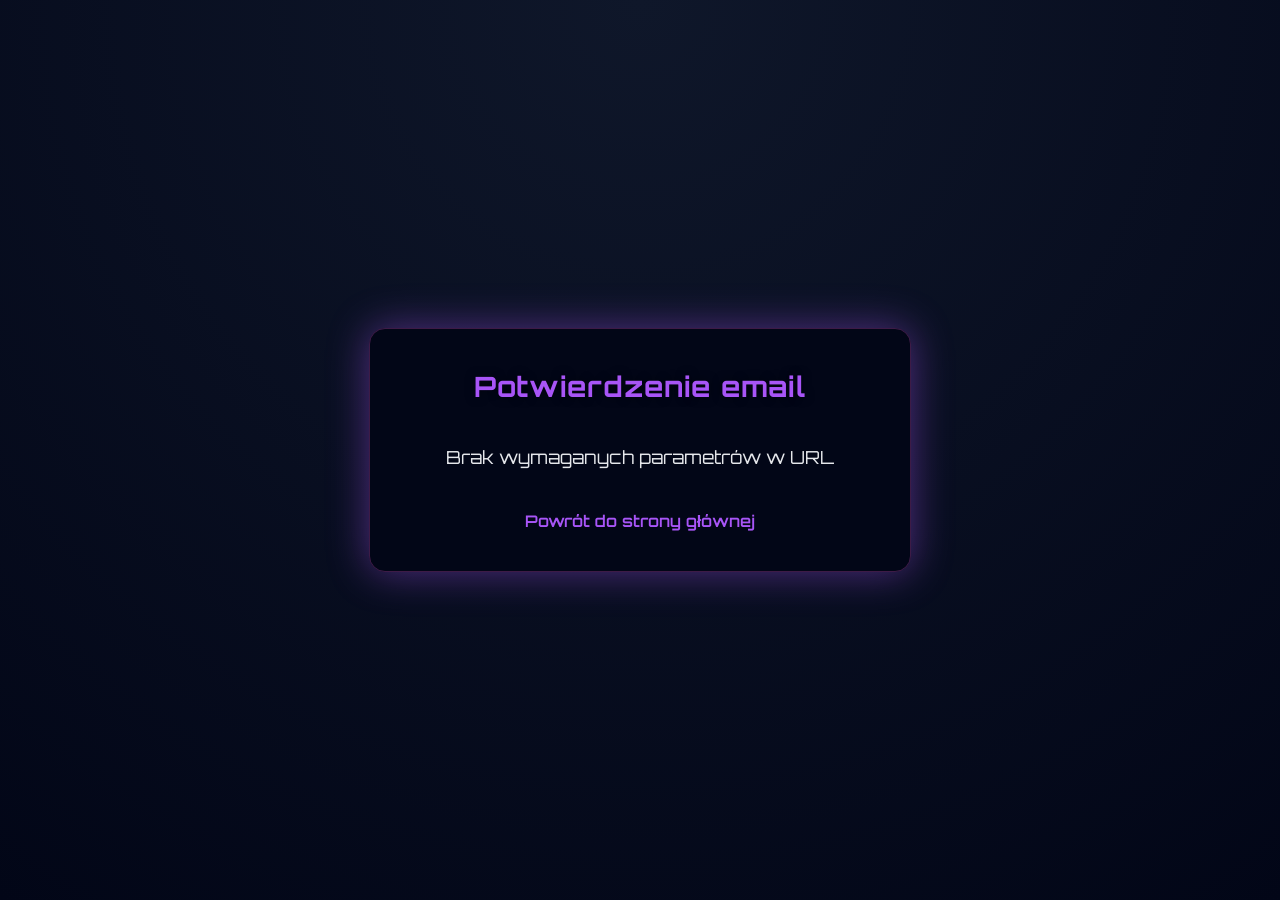
<file: sourceCode/MatchikoMap/wwwroot/confirm-email.html>
﻿<!DOCTYPE html>
<html lang="pl">
<head>
    <meta charset="UTF-8">
    <meta name="viewport" content="width=device-width, initial-scale=1.0">
    <link rel="icon" type="image/x-icon" href="/publicResources/favicon.ico">
    <title>Potwierdzenie email</title>
    <link href="https://fonts.googleapis.com/css2?family=Orbitron:wght@400;700&display=swap" rel="stylesheet">
    <style>
        body {
            margin: 0;
            font-family: 'Orbitron', sans-serif;
            background: radial-gradient(circle at top, #0f172a, #020617);
            color: #e5e7eb;
            display: flex;
            justify-content: center;
            align-items: center;
            height: 100vh;
        }

        .profile-container {
            max-width: 500px;
            width: 90%;
            background: #020617;
            border-radius: 16px;
            box-shadow: 0 0 40px rgba(168,85,247,0.45);
            overflow: hidden;
            border: 1px solid #3d1b46;
            text-align: center;
            padding: 40px 20px;
        }

        .profile-header {
            font-size: 28px;
            font-weight: 700;
            color: #a855f7;
            margin-bottom: 20px;
            letter-spacing: 1px;
            text-shadow: 0 0 10px rgba(0,0,0,0.5);
        }

        .status-message {
            font-size: 18px;
            padding: 20px;
            border-radius: 12px;
            margin-top: 20px;
            line-height: 1.5;
        }

        a.home-link {
            display: inline-block;
            margin-top: 20px;
            text-decoration: none;
            color: #a855f7;
            font-weight: 600;
            transition: 0.3s;
        }

            a.home-link:hover {
                text-shadow: 0 0 10px #a855f7;
            }
    </style>
</head>
<body>
    <div class="profile-container">
        <div class="profile-header">Potwierdzenie email</div>
        <div id="status" class="status-message">Trwa weryfikacja...</div>
        <a href="index.html" class="home-link">Powrót do strony głównej</a>
    </div>

    <script>
    async function confirmEmail() {
      const statusDiv = document.getElementById('status');
      const params = new URLSearchParams(window.location.search);
      const userId = params.get('userId');
      const token = params.get('token');

      if (!userId || !token) {
        statusDiv.innerText = "Brak wymaganych parametrów w URL";
        statusDiv.classList.add('error');
        return;
      }

      try {
        const res = await fetch(`/api/confirm-email`, {
          method: 'POST',
          headers: {
            "Content-Type": "application/json"
          },
          body: JSON.stringify({ userId, token })
        });

        if (res.ok) {
          statusDiv.innerText = "Email potwierdzony!\nMożesz się teraz zalogować.";
          statusDiv.classList.add('success');
        } else {
          const data = await res.json().catch(() => null);
          const message = data?.message || "❌ Nie udało się potwierdzić emaila";
          statusDiv.innerText = message;
          statusDiv.classList.add('error');
        }
      } catch (e) {
        statusDiv.innerText = "Wystąpił błąd";
        statusDiv.classList.add('error');
        console.error(e);
      }
    }

    confirmEmail();
    </script>
</body>
</html>
</file>
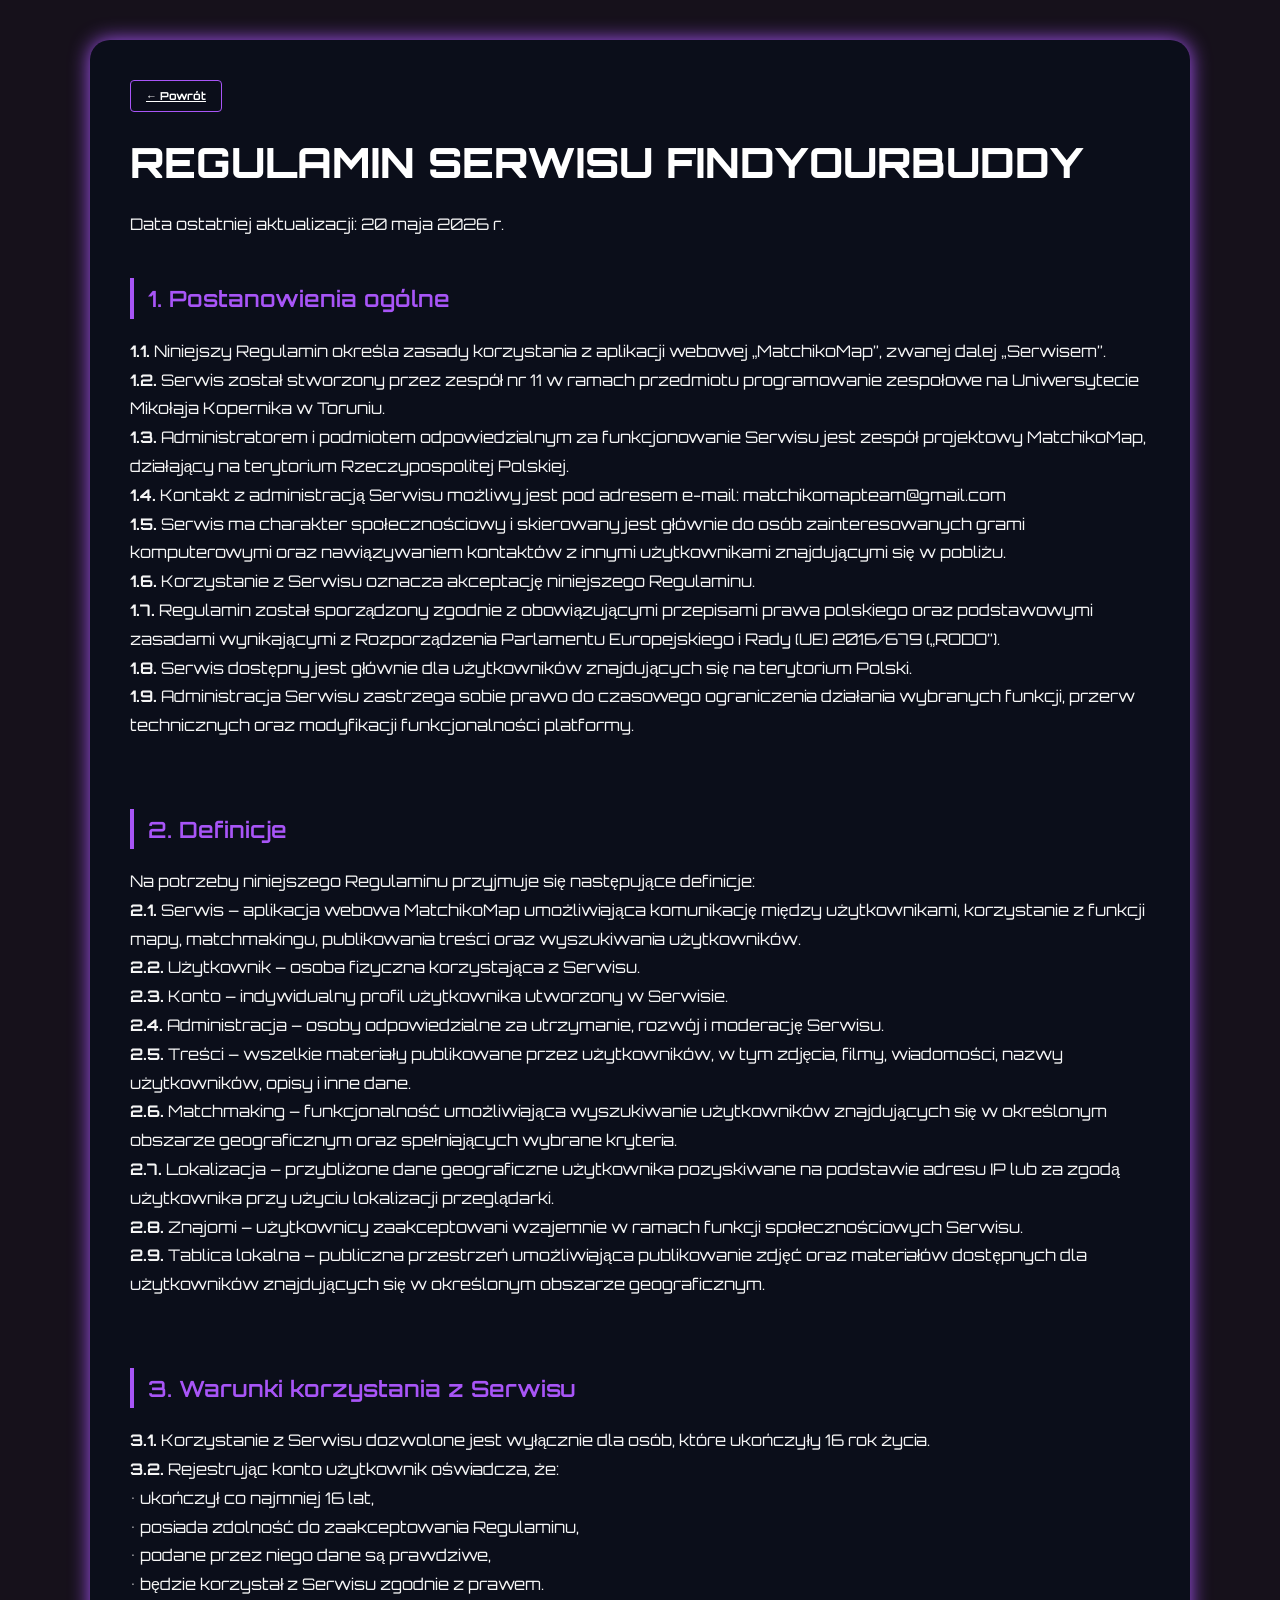
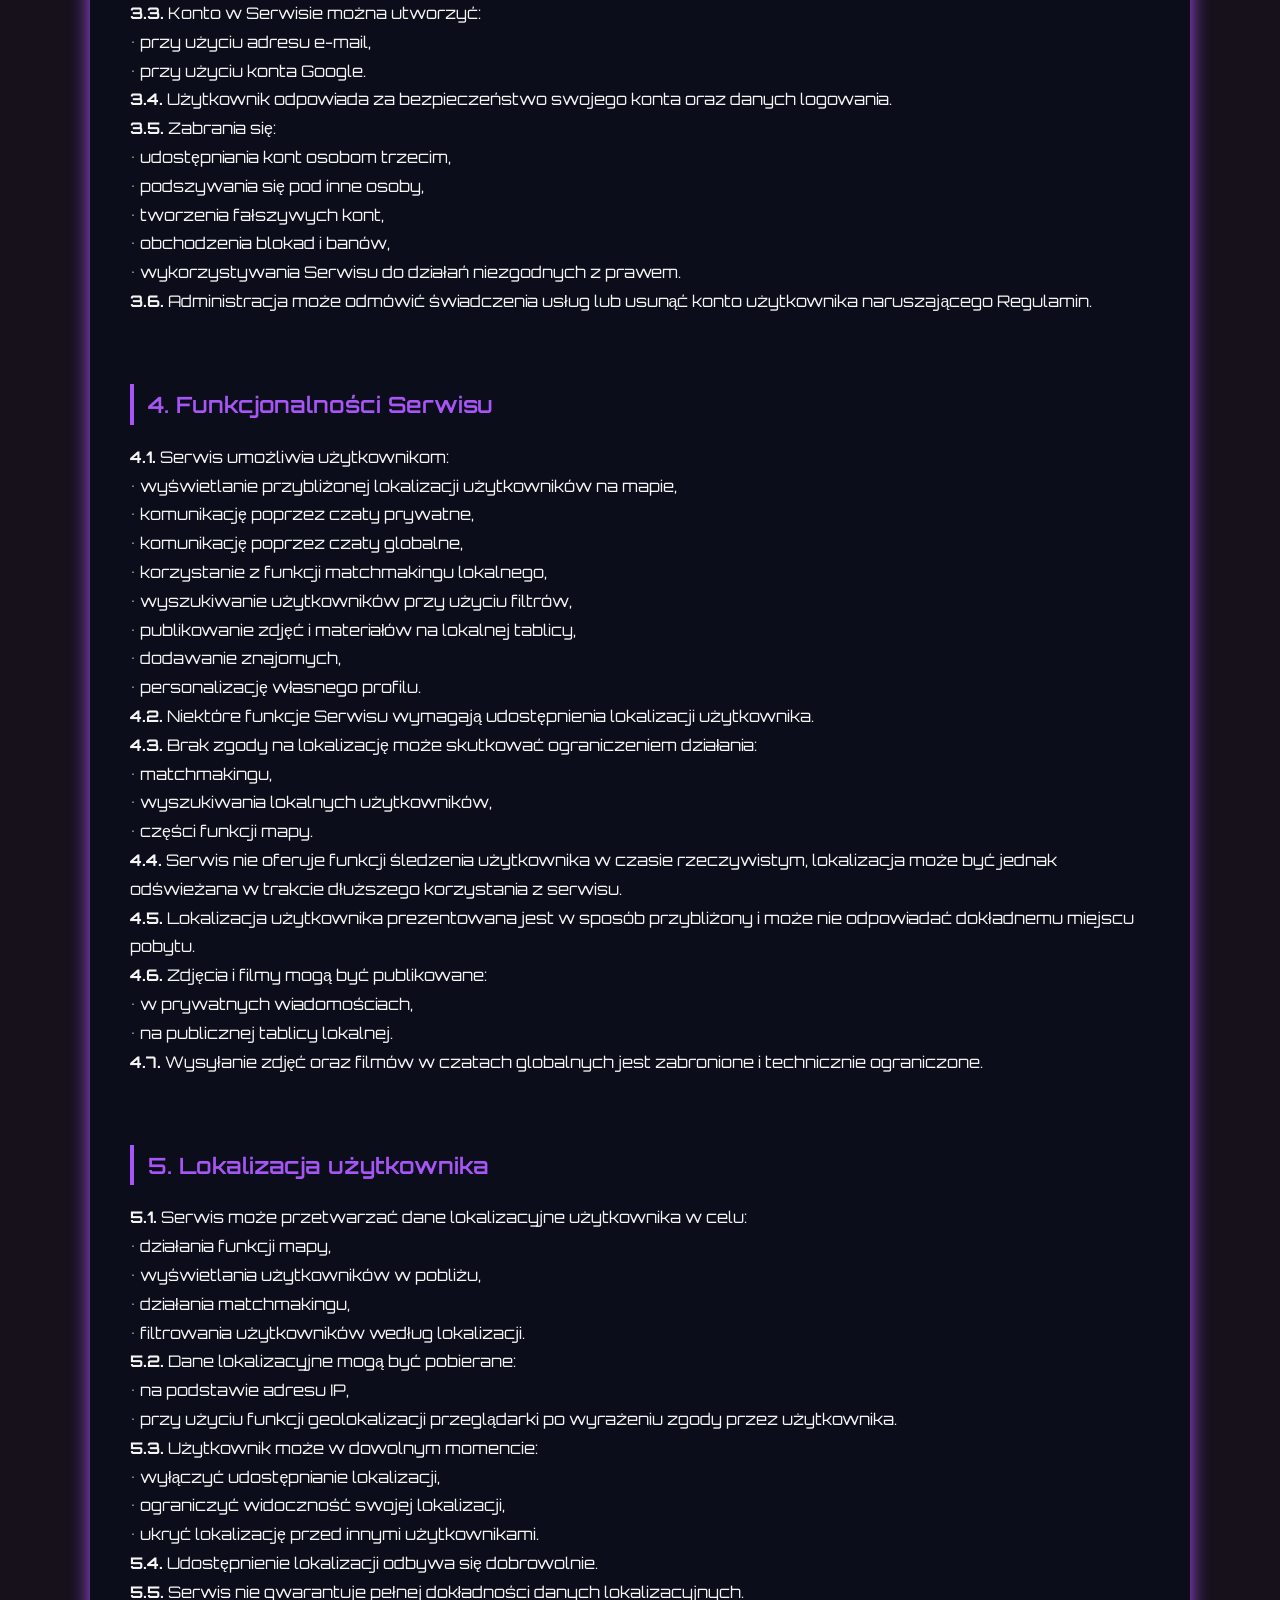
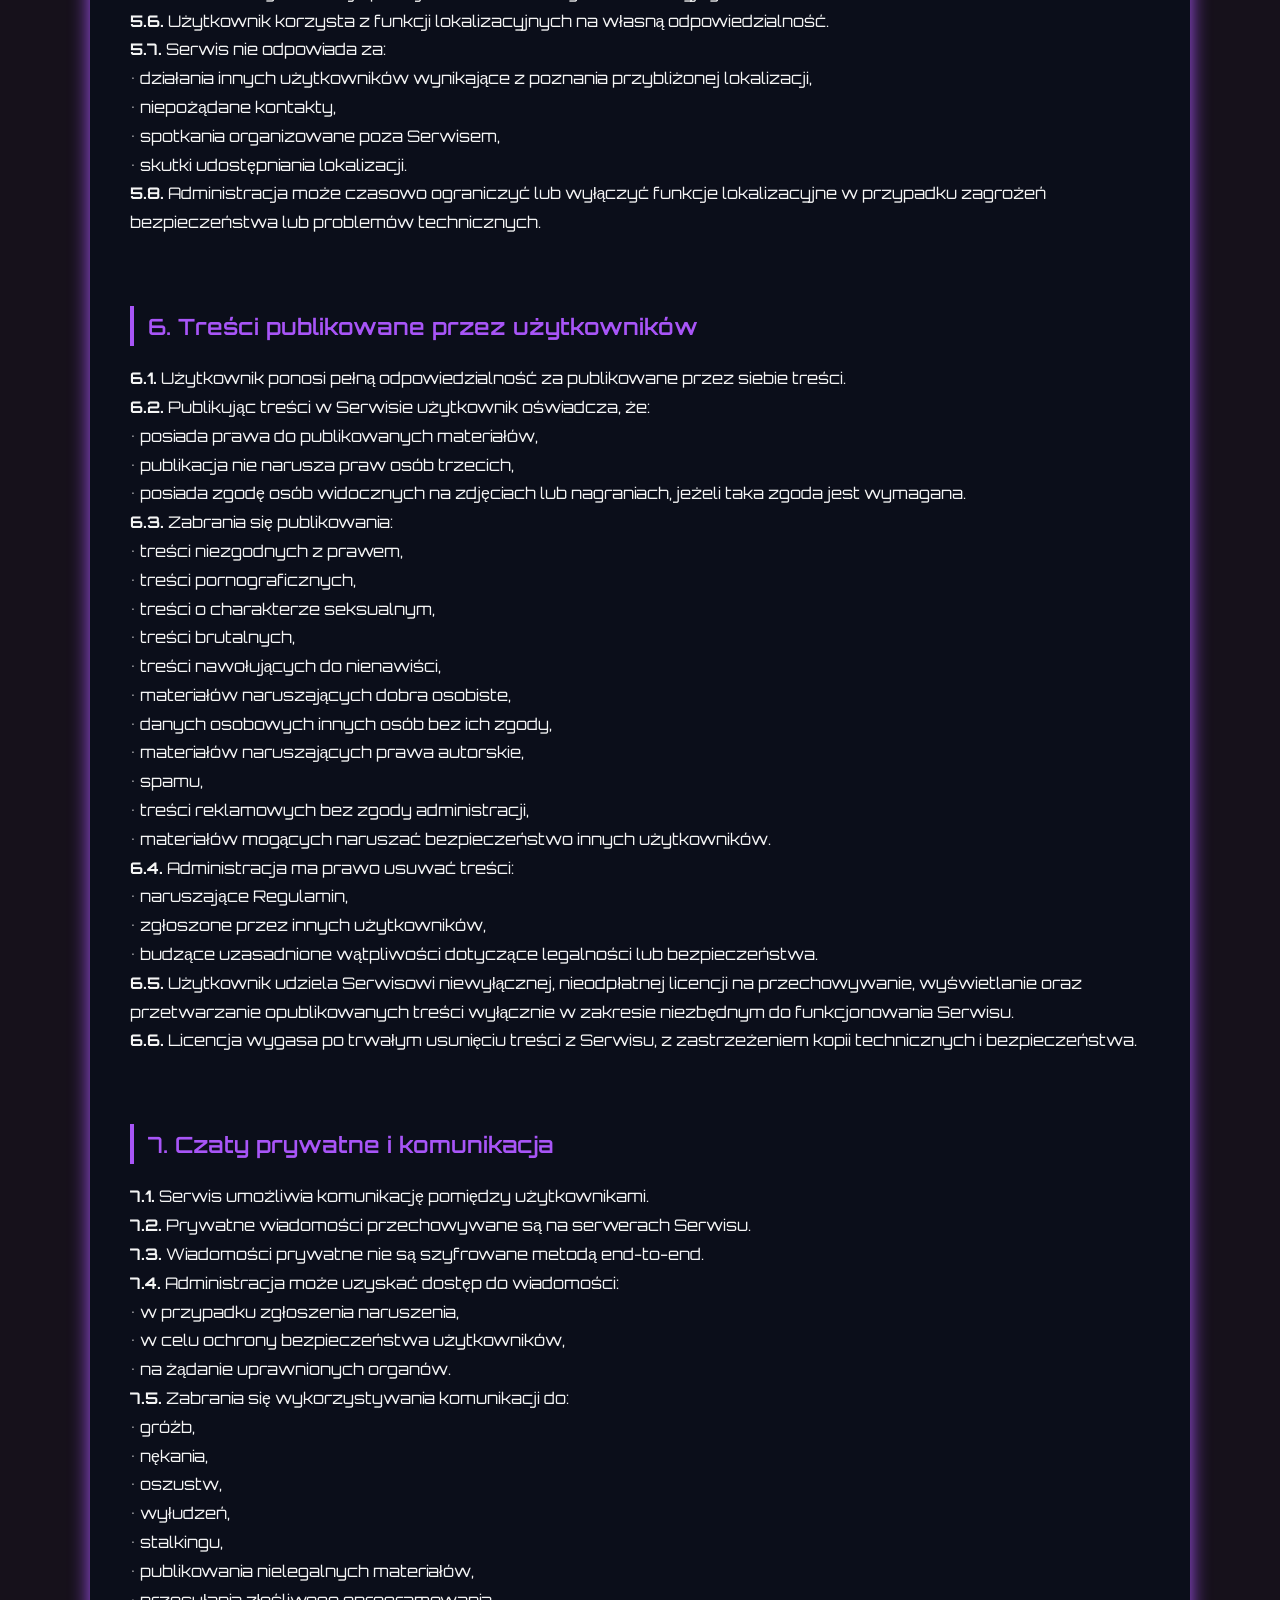
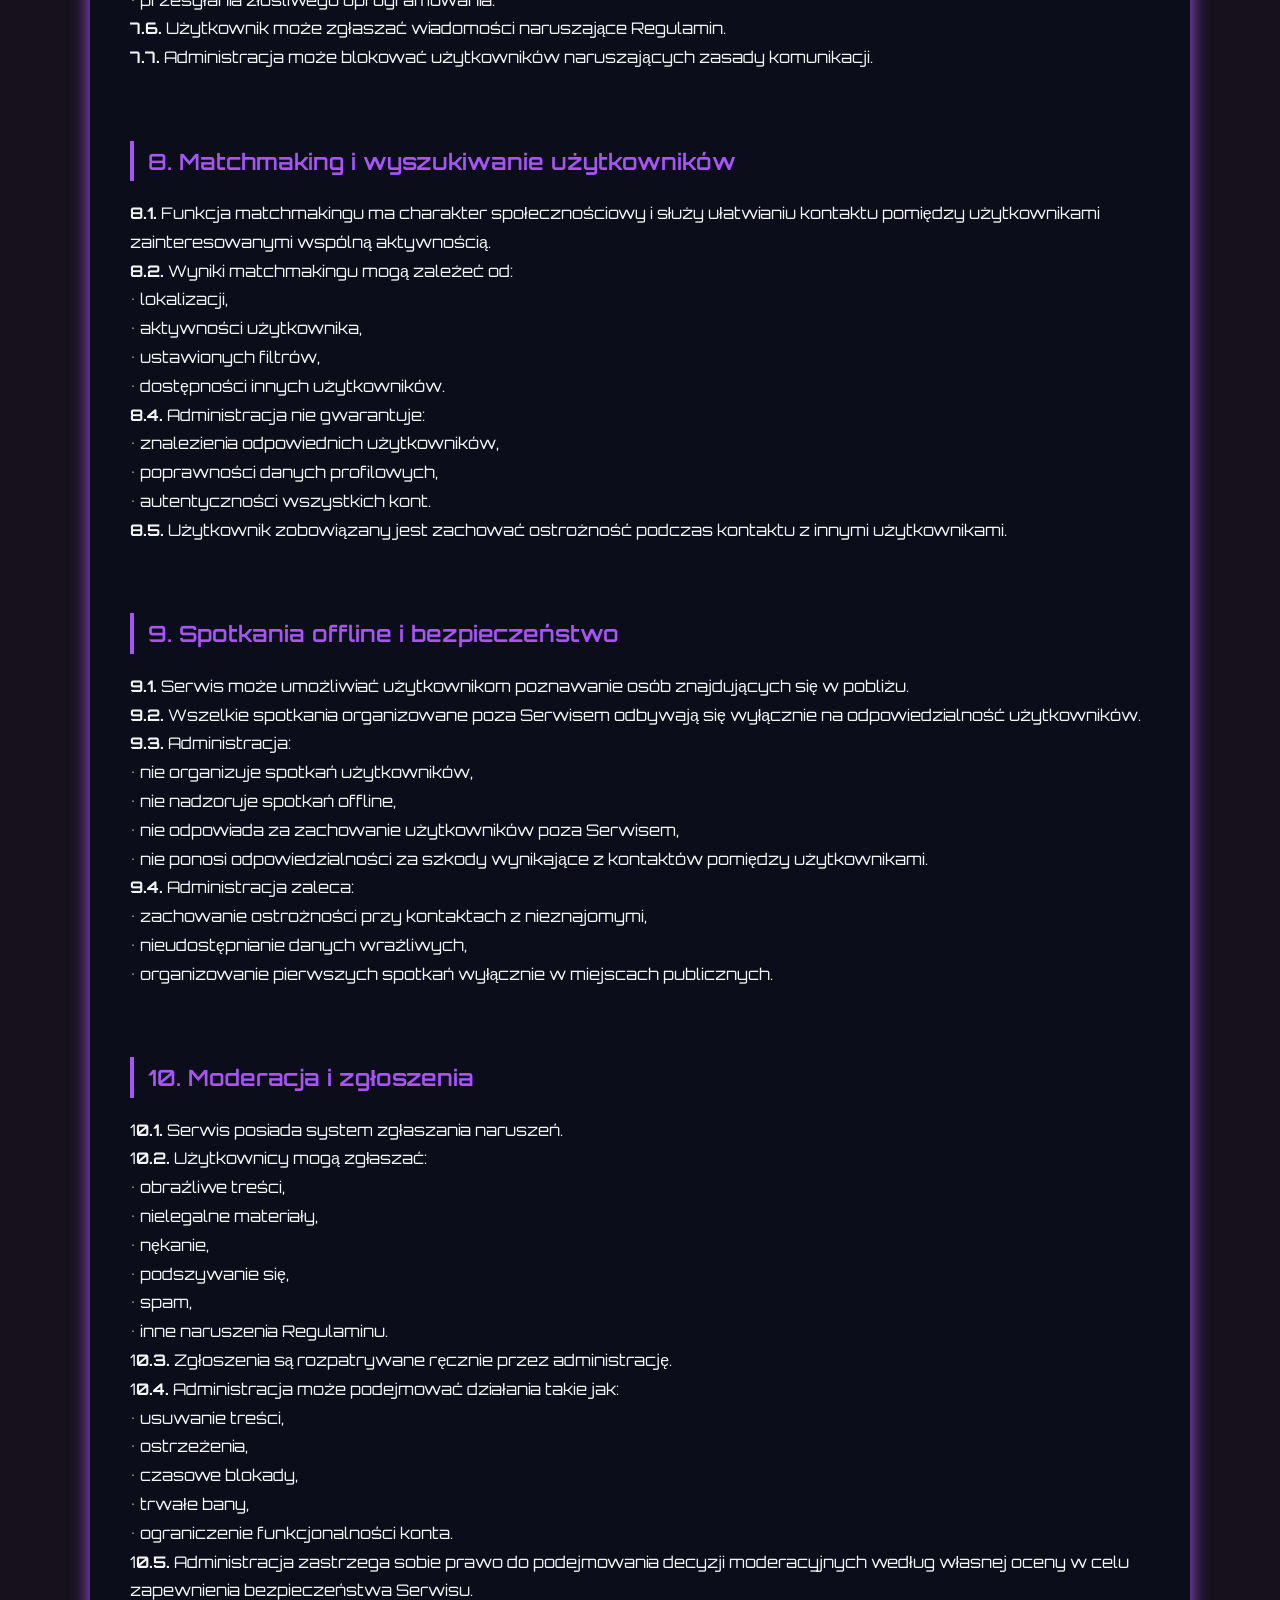
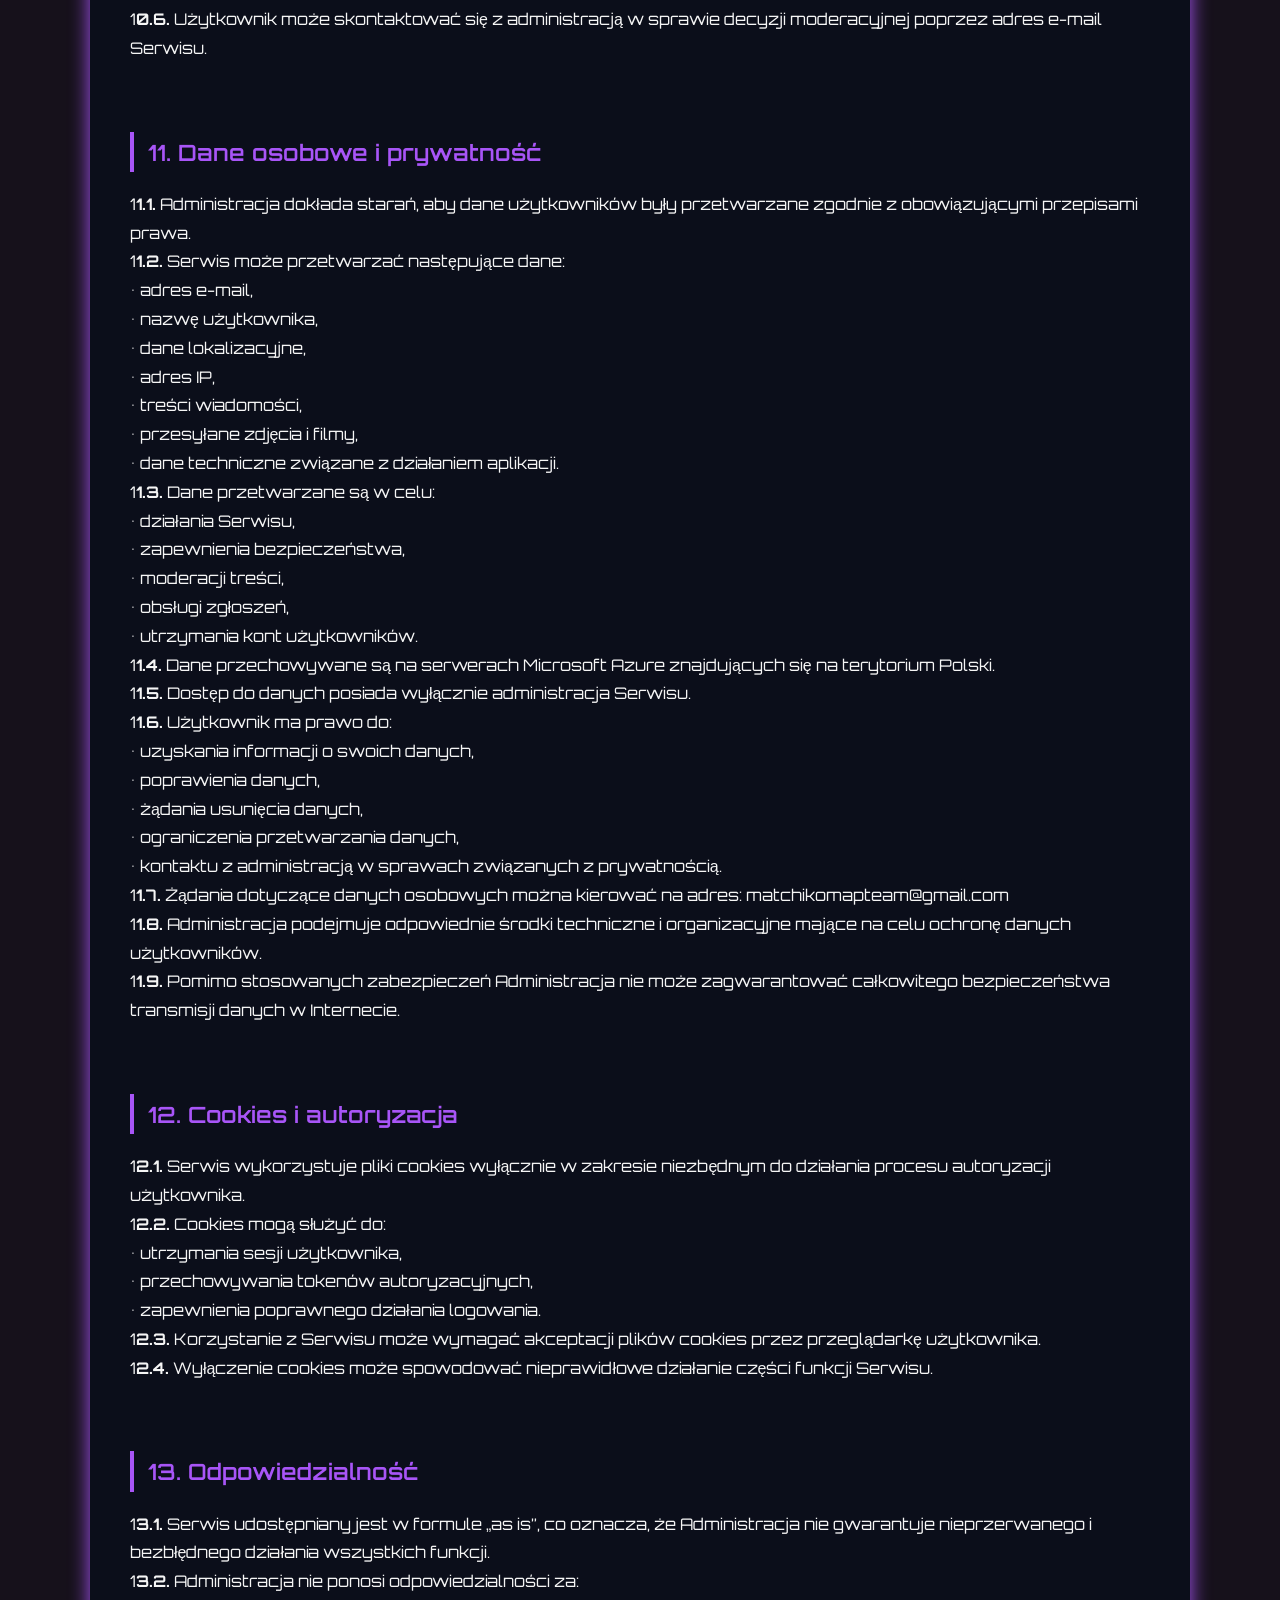
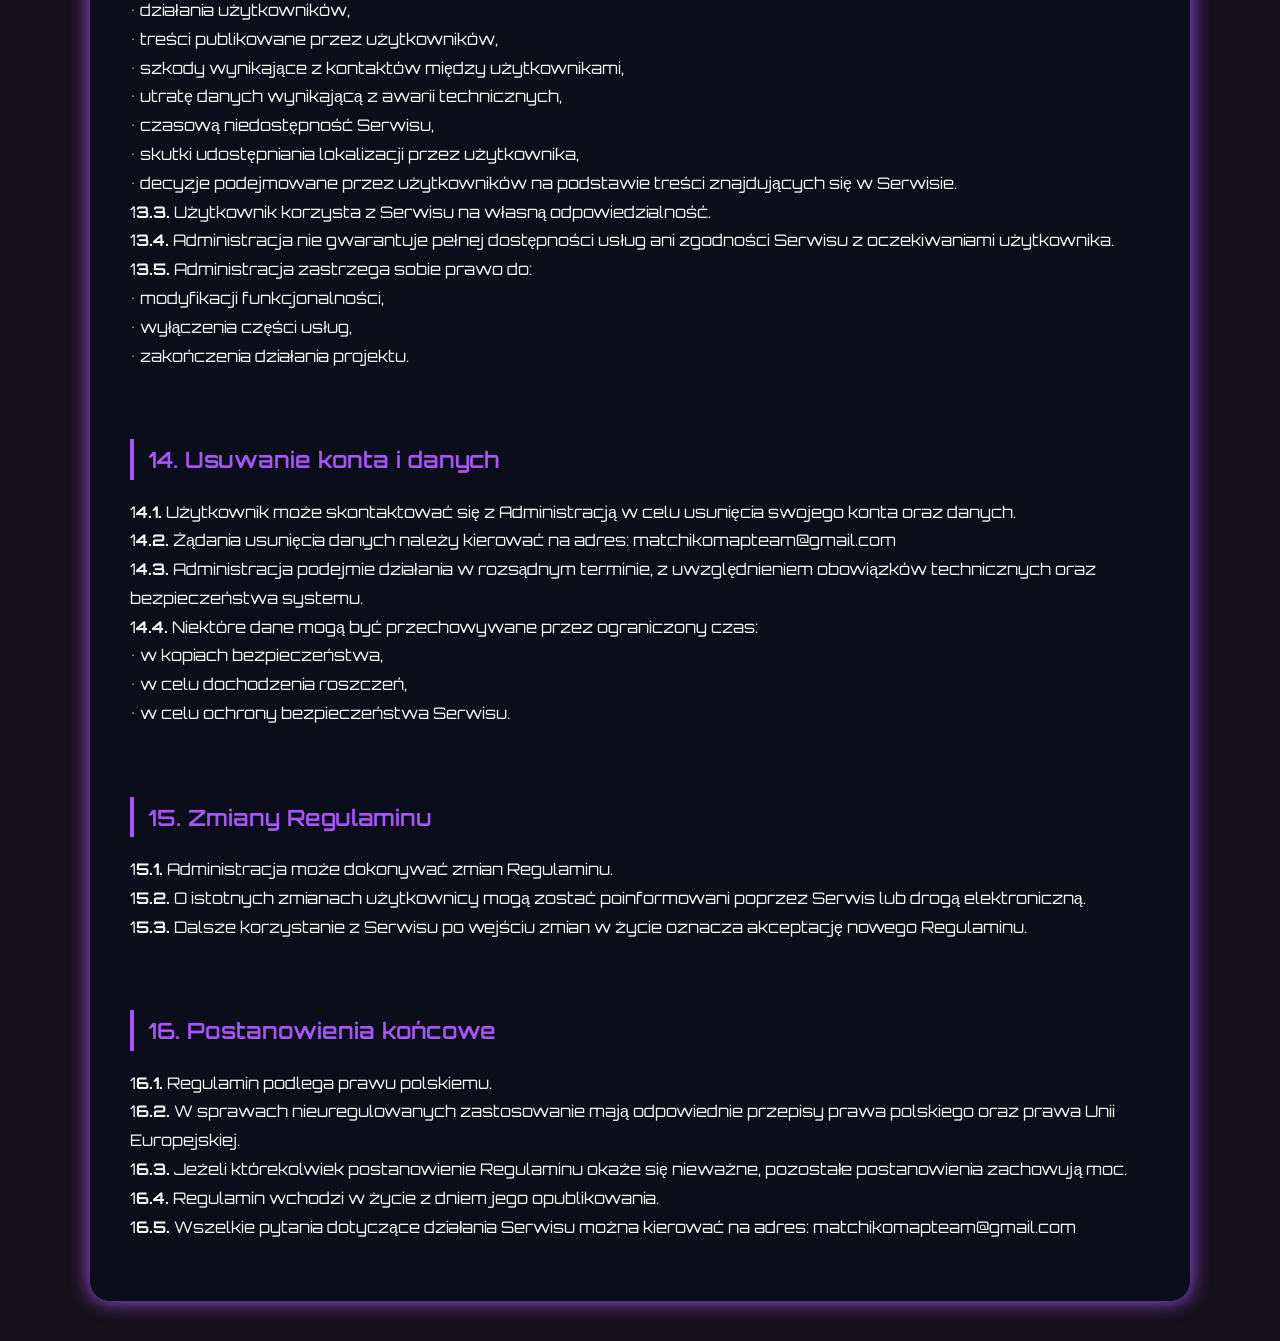
<file: sourceCode/MatchikoMap/wwwroot/regulamin.html>
<!DOCTYPE html>
<html lang="pl">
<head>
  <meta charset="UTF-8" />
  <meta name="viewport" content="width=device-width, initial-scale=1.0" />

  <title>Regulamin - MatchikoMap</title>

  <link href="https://fonts.googleapis.com/css2?family=Orbitron:wght@400;600;800&display=swap" rel="stylesheet">

  <style>
    * {
      margin: 0;
      padding: 0;
      box-sizing: border-box;
    }

    body {
      background: #16111b;
      color: #f5f5f5;
      font-family: 'Orbitron', sans-serif;
      line-height: 1.8;
      padding: 40px 20px;
    }

    .container {
      max-width: 1100px;
      margin: 0 auto;
      background: #0b0e1a;
      padding: 40px;
      backdrop-filter: blur(6px);
	    border-radius: 20px; 
      box-shadow: 0 0 20px #a855f7;
    }

        .nav-btn {
            background: transparent;
            border: 1px solid #a855f7;
            color: white;
            font-family: 'Orbitron';
            padding: 8px 15px;
            margin-right: 10px;
            cursor: pointer;
            border-radius: 4px;
            font-size: 11px;
            font-weight: bold;
            transition: 0.3s;
        }

            .nav-btn:hover {
                background: #a855f7;
                color: #000;
                box-shadow: 0 0 10px #a855f7;
            }

    p {
      margin-bottom: 16px;
      color: #ececec;
      font-size: 0.95rem;
    }

    h1 {
      font-size: 2.6rem;
      margin-bottom: 10px;
      font-weight: 800;
      color: #ffffff;
    }

    h2 {
      margin-top: 40px;
      margin-bottom: 18px;
      color: #a855f7;
      font-size: 1.4rem;
      font-weight: 600;
      border-left: 4px solid #a855f7;
      padding-left: 14px;
    }

    .section {
      margin-bottom: 20px;
    }

      @media (max-width: 768px) {
          body {
              padding: 20px 10px !important;
          }

          .container {
              padding: 24px 16px !important;
              border-radius: 14px !important;
          }

          h1 {
              font-size: 1.8rem !important;
              line-height: 1.3 !important;
              margin-bottom: 15px !important;
          }

          h2 {
              margin-top: 30px !important;
              font-size: 1.2rem !important;
              padding-left: 10px !important;
          }

          p {
              font-size: 0.88rem !important;
              line-height: 1.6 !important;
          }

          .nav-btn {
              width: 100% !important;
              margin-right: 0 !important;
              margin-bottom: 10px !important;
              padding: 12px 15px !important;
              text-align: center !important;
              display: block !important;
          }
      }
  </style>
</head>

<body>

  <div class="container">

    <a href="index.html" class="nav-btn">← Powrót</a>

    <div class="section">
      <p>
<h1>REGULAMIN SERWISU FINDYOURBUDDY<br></h1>
Data ostatniej aktualizacji: 20 maja 2026 r.<br>
<h2>1. Postanowienia ogólne<br></h2>
    <strong>1.1.</strong> Niniejszy Regulamin określa zasady korzystania z aplikacji webowej „MatchikoMap”, zwanej dalej „Serwisem”.<br>
    <strong>1.2.</strong> Serwis został stworzony przez zespół nr 11 w ramach przedmiotu programowanie zespołowe na Uniwersytecie Mikołaja Kopernika w Toruniu.<br>
    <strong>1.3.</strong> Administratorem i podmiotem odpowiedzialnym za funkcjonowanie Serwisu jest zespół projektowy MatchikoMap, działający na terytorium Rzeczypospolitej Polskiej.<br>
    <strong>1.4.</strong> Kontakt z administracją Serwisu możliwy jest pod adresem e-mail: matchikomapteam@gmail.com<br>
    <strong>1.5.</strong> Serwis ma charakter społecznościowy i skierowany jest głównie do osób zainteresowanych grami komputerowymi oraz nawiązywaniem kontaktów z innymi użytkownikami znajdującymi się w pobliżu.<br>
    <strong>1.6.</strong> Korzystanie z Serwisu oznacza akceptację niniejszego Regulaminu.<br>
    <strong>1.7.</strong> Regulamin został sporządzony zgodnie z obowiązującymi przepisami prawa polskiego oraz podstawowymi zasadami wynikającymi z Rozporządzenia Parlamentu Europejskiego i Rady (UE) 2016/679 („RODO”).<br>
    <strong>1.8.</strong> Serwis dostępny jest głównie dla użytkowników znajdujących się na terytorium Polski.<br>
    <strong>1.9.</strong> Administracja Serwisu zastrzega sobie prawo do czasowego ograniczenia działania wybranych funkcji, przerw technicznych oraz modyfikacji funkcjonalności platformy.<br>
<br>
<h2>2. Definicje<br></h2>
Na potrzeby niniejszego Regulaminu przyjmuje się następujące definicje:<br>
    <strong>2.1.</strong> Serwis – aplikacja webowa MatchikoMap umożliwiająca komunikację między użytkownikami, korzystanie z funkcji mapy, matchmakingu, publikowania treści oraz wyszukiwania użytkowników.<br>
    <strong>2.2.</strong> Użytkownik – osoba fizyczna korzystająca z Serwisu.<br>
    <strong>2.3.</strong> Konto – indywidualny profil użytkownika utworzony w Serwisie.<br>
    <strong>2.4.</strong> Administracja – osoby odpowiedzialne za utrzymanie, rozwój i moderację Serwisu.<br>
    <strong>2.5.</strong> Treści – wszelkie materiały publikowane przez użytkowników, w tym zdjęcia, filmy, wiadomości, nazwy użytkowników, opisy i inne dane.<br>
    <strong>2.6.</strong> Matchmaking – funkcjonalność umożliwiająca wyszukiwanie użytkowników znajdujących się w określonym obszarze geograficznym oraz spełniających wybrane kryteria.<br>
    <strong>2.7.</strong> Lokalizacja – przybliżone dane geograficzne użytkownika pozyskiwane na podstawie adresu IP lub za zgodą użytkownika przy użyciu lokalizacji przeglądarki.<br>
    <strong>2.8.</strong> Znajomi – użytkownicy zaakceptowani wzajemnie w ramach funkcji społecznościowych Serwisu.<br>
    <strong>2.9.</strong> Tablica lokalna – publiczna przestrzeń umożliwiająca publikowanie zdjęć oraz materiałów dostępnych dla użytkowników znajdujących się w określonym obszarze geograficznym.<br>
<br>
<h2>3. Warunki korzystania z Serwisu<br></h2>
    <strong>3.1.</strong> Korzystanie z Serwisu dozwolone jest wyłącznie dla osób, które ukończyły 16 rok życia.<br>
    <strong>3.2.</strong> Rejestrując konto użytkownik oświadcza, że:<br>
    • ukończył co najmniej 16 lat,<br>
    • posiada zdolność do zaakceptowania Regulaminu,<br>
    • podane przez niego dane są prawdziwe,<br>
    • będzie korzystał z Serwisu zgodnie z prawem.<br>
    <strong>3.3.</strong> Konto w Serwisie można utworzyć:<br>
    • przy użyciu adresu e-mail,<br>
    • przy użyciu konta Google.<br>
    <strong>3.4.</strong> Użytkownik odpowiada za bezpieczeństwo swojego konta oraz danych logowania.<br>
    <strong>3.5.</strong> Zabrania się:<br>
    • udostępniania kont osobom trzecim,<br>
    • podszywania się pod inne osoby,<br>
    • tworzenia fałszywych kont,<br>
    • obchodzenia blokad i banów,<br>
    • wykorzystywania Serwisu do działań niezgodnych z prawem.<br>
    <strong>3.6.</strong> Administracja może odmówić świadczenia usług lub usunąć konto użytkownika naruszającego Regulamin.<br>
<br>
<h2>4. Funkcjonalności Serwisu<br></h2>
    <strong>4.1.</strong> Serwis umożliwia użytkownikom:<br>
    • wyświetlanie przybliżonej lokalizacji użytkowników na mapie,<br>
    • komunikację poprzez czaty prywatne,<br>
    • komunikację poprzez czaty globalne,<br>
    • korzystanie z funkcji matchmakingu lokalnego,<br>
    • wyszukiwanie użytkowników przy użyciu filtrów,<br>
    • publikowanie zdjęć i materiałów na lokalnej tablicy,<br>
    • dodawanie znajomych,<br>
    • personalizację własnego profilu.<br>
    <strong>4.2.</strong> Niektóre funkcje Serwisu wymagają udostępnienia lokalizacji użytkownika.<br>
    <strong>4.3.</strong> Brak zgody na lokalizację może skutkować ograniczeniem działania:<br>
    • matchmakingu,<br>
    • wyszukiwania lokalnych użytkowników,<br>
    • części funkcji mapy.<br>
    <strong>4.4.</strong> Serwis nie oferuje funkcji śledzenia użytkownika w czasie rzeczywistym, lokalizacja może być jednak odświeżana w trakcie dłuższego korzystania z serwisu.<br>
    <strong>4.5.</strong> Lokalizacja użytkownika prezentowana jest w sposób przybliżony i może nie odpowiadać dokładnemu miejscu pobytu.<br>
    <strong>4.6.</strong> Zdjęcia i filmy mogą być publikowane:<br>
    • w prywatnych wiadomościach,<br>
    • na publicznej tablicy lokalnej.<br>
    <strong>4.7.</strong> Wysyłanie zdjęć oraz filmów w czatach globalnych jest zabronione i technicznie ograniczone.<br>
<br>
<h2>5. Lokalizacja użytkownika<br></h2>
    <strong>5.1.</strong> Serwis może przetwarzać dane lokalizacyjne użytkownika w celu:<br>
    • działania funkcji mapy,<br>
    • wyświetlania użytkowników w pobliżu,<br>
    • działania matchmakingu,<br>
    • filtrowania użytkowników według lokalizacji.<br>
    <strong>5.2.</strong> Dane lokalizacyjne mogą być pobierane:<br>
    • na podstawie adresu IP,<br>
    • przy użyciu funkcji geolokalizacji przeglądarki po wyrażeniu zgody przez użytkownika.<br>
    <strong>5.3.</strong> Użytkownik może w dowolnym momencie:<br>
    • wyłączyć udostępnianie lokalizacji,<br>
    • ograniczyć widoczność swojej lokalizacji,<br>
    • ukryć lokalizację przed innymi użytkownikami.<br>
    <strong>5.4.</strong> Udostępnienie lokalizacji odbywa się dobrowolnie.<br>
    <strong>5.5.</strong> Serwis nie gwarantuje pełnej dokładności danych lokalizacyjnych.<br>
    <strong>5.6.</strong> Użytkownik korzysta z funkcji lokalizacyjnych na własną odpowiedzialność.<br>
    <strong>5.7.</strong> Serwis nie odpowiada za:<br>
    • działania innych użytkowników wynikające z poznania przybliżonej lokalizacji,<br>
    • niepożądane kontakty,<br>
    • spotkania organizowane poza Serwisem,<br>
    • skutki udostępniania lokalizacji.<br>
    <strong>5.8.</strong> Administracja może czasowo ograniczyć lub wyłączyć funkcje lokalizacyjne w przypadku zagrożeń bezpieczeństwa lub problemów technicznych.<br>
<br>
<h2>6. Treści publikowane przez użytkowników<br></h2>
    <strong>6.1.</strong> Użytkownik ponosi pełną odpowiedzialność za publikowane przez siebie treści.<br>
    <strong>6.2.</strong> Publikując treści w Serwisie użytkownik oświadcza, że:<br>
    • posiada prawa do publikowanych materiałów,<br>
    • publikacja nie narusza praw osób trzecich,<br>
    • posiada zgodę osób widocznych na zdjęciach lub nagraniach, jeżeli taka zgoda jest wymagana.<br>
    <strong>6.3.</strong> Zabrania się publikowania:<br>
    • treści niezgodnych z prawem,<br>
    • treści pornograficznych,<br>
    • treści o charakterze seksualnym,<br>
    • treści brutalnych,<br>
    • treści nawołujących do nienawiści,<br>
    • materiałów naruszających dobra osobiste,<br>
    • danych osobowych innych osób bez ich zgody,<br>
    • materiałów naruszających prawa autorskie,<br>
    • spamu,<br>
    • treści reklamowych bez zgody administracji,<br>
    • materiałów mogących naruszać bezpieczeństwo innych użytkowników.<br>
    <strong>6.4.</strong> Administracja ma prawo usuwać treści:<br>
    • naruszające Regulamin,<br>
    • zgłoszone przez innych użytkowników,<br>
    • budzące uzasadnione wątpliwości dotyczące legalności lub bezpieczeństwa.<br>
    <strong>6.5.</strong> Użytkownik udziela Serwisowi niewyłącznej, nieodpłatnej licencji na przechowywanie, wyświetlanie oraz przetwarzanie opublikowanych treści wyłącznie w zakresie niezbędnym do funkcjonowania Serwisu.<br>
    <strong>6.6.</strong> Licencja wygasa po trwałym usunięciu treści z Serwisu, z zastrzeżeniem kopii technicznych i bezpieczeństwa.<br>
<br>
<h2>7. Czaty prywatne i komunikacja<br></h2>
    <strong>7.1.</strong> Serwis umożliwia komunikację pomiędzy użytkownikami.<br>
    <strong>7.2.</strong> Prywatne wiadomości przechowywane są na serwerach Serwisu.<br>
    <strong>7.3.</strong> Wiadomości prywatne nie są szyfrowane metodą end-to-end.<br>
    <strong>7.4.</strong> Administracja może uzyskać dostęp do wiadomości:<br>
    • w przypadku zgłoszenia naruszenia,<br>
    • w celu ochrony bezpieczeństwa użytkowników,<br>
    • na żądanie uprawnionych organów.<br>
    <strong>7.5.</strong> Zabrania się wykorzystywania komunikacji do:<br>
    • gróźb,<br>
    • nękania,<br>
    • oszustw,<br>
    • wyłudzeń,<br>
    • stalkingu,<br>
    • publikowania nielegalnych materiałów,<br>
    • przesyłania złośliwego oprogramowania.<br>
    <strong>7.6.</strong> Użytkownik może zgłaszać wiadomości naruszające Regulamin.<br>
    <strong>7.7.</strong> Administracja może blokować użytkowników naruszających zasady komunikacji.<br>
<br>
<h2>8. Matchmaking i wyszukiwanie użytkowników<br></h2>
    <strong>8.1.</strong> Funkcja matchmakingu ma charakter społecznościowy i służy ułatwianiu kontaktu pomiędzy użytkownikami zainteresowanymi wspólną aktywnością.<br>
    <strong>8.2.</strong> Wyniki matchmakingu mogą zależeć od:<br>
    • lokalizacji,<br>
    • aktywności użytkownika,<br>
    • ustawionych filtrów,<br>
    • dostępności innych użytkowników.<br>
    <strong>8.4.</strong> Administracja nie gwarantuje:<br>
    • znalezienia odpowiednich użytkowników,<br>
    • poprawności danych profilowych,<br>
    • autentyczności wszystkich kont.<br>
    <strong>8.5.</strong> Użytkownik zobowiązany jest zachować ostrożność podczas kontaktu z innymi użytkownikami.<br>
<br>
<h2>9. Spotkania offline i bezpieczeństwo<br></h2>
    <strong>9.1.</strong> Serwis może umożliwiać użytkownikom poznawanie osób znajdujących się w pobliżu.<br>
    <strong>9.2.</strong> Wszelkie spotkania organizowane poza Serwisem odbywają się wyłącznie na odpowiedzialność użytkowników.<br>
    <strong>9.3.</strong> Administracja:<br>
    • nie organizuje spotkań użytkowników,<br>
    • nie nadzoruje spotkań offline,<br>
    • nie odpowiada za zachowanie użytkowników poza Serwisem,<br>
    • nie ponosi odpowiedzialności za szkody wynikające z kontaktów pomiędzy użytkownikami.<br>
    <strong>9.4.</strong> Administracja zaleca:<br>
    • zachowanie ostrożności przy kontaktach z nieznajomymi,<br>
    • nieudostępnianie danych wrażliwych,<br>
    • organizowanie pierwszych spotkań wyłącznie w miejscach publicznych.<br>
<br>
<h2>10. Moderacja i zgłoszenia<br></h2>
    1<strong>0.1.</strong> Serwis posiada system zgłaszania naruszeń.<br>
    1<strong>0.2.</strong> Użytkownicy mogą zgłaszać:<br>
    • obraźliwe treści,<br>
    • nielegalne materiały,<br>
    • nękanie,<br>
    • podszywanie się,<br>
    • spam,<br>
    • inne naruszenia Regulaminu.<br>
    1<strong>0.3.</strong> Zgłoszenia są rozpatrywane ręcznie przez administrację.<br>
    1<strong>0.4.</strong> Administracja może podejmować działania takie jak:<br>
    • usuwanie treści,<br>
    • ostrzeżenia,<br>
    • czasowe blokady,<br>
    • trwałe bany,<br>
    • ograniczenie funkcjonalności konta.<br>
    1<strong>0.5.</strong> Administracja zastrzega sobie prawo do podejmowania decyzji moderacyjnych według własnej oceny w celu zapewnienia bezpieczeństwa Serwisu.<br>
    1<strong>0.6.</strong> Użytkownik może skontaktować się z administracją w sprawie decyzji moderacyjnej poprzez adres e-mail Serwisu.<br>
<br>
<h2>11. Dane osobowe i prywatność<br></h2>
    1<strong>1.1.</strong> Administracja dokłada starań, aby dane użytkowników były przetwarzane zgodnie z obowiązującymi przepisami prawa.<br>
    1<strong>1.2.</strong> Serwis może przetwarzać następujące dane:<br>
    • adres e-mail,<br>
    • nazwę użytkownika,<br>
    • dane lokalizacyjne,<br>
    • adres IP,<br>
    • treści wiadomości,<br>
    • przesyłane zdjęcia i filmy,<br>
    • dane techniczne związane z działaniem aplikacji.<br>
    1<strong>1.3.</strong> Dane przetwarzane są w celu:<br>
    • działania Serwisu,<br>
    • zapewnienia bezpieczeństwa,<br>
    • moderacji treści,<br>
    • obsługi zgłoszeń,<br>
    • utrzymania kont użytkowników.<br>
    1<strong>1.4.</strong> Dane przechowywane są na serwerach Microsoft Azure znajdujących się na terytorium Polski.<br>
    1<strong>1.5.</strong> Dostęp do danych posiada wyłącznie administracja Serwisu.<br>
    1<strong>1.6.</strong> Użytkownik ma prawo do:<br>
    • uzyskania informacji o swoich danych,<br>
    • poprawienia danych,<br>
    • żądania usunięcia danych,<br>
    • ograniczenia przetwarzania danych,<br>
    • kontaktu z administracją w sprawach związanych z prywatnością.<br>
    1<strong>1.7.</strong> Żądania dotyczące danych osobowych można kierować na adres: matchikomapteam@gmail.com<br>
    1<strong>1.8.</strong> Administracja podejmuje odpowiednie środki techniczne i organizacyjne mające na celu ochronę danych użytkowników.<br>
    1<strong>1.9.</strong> Pomimo stosowanych zabezpieczeń Administracja nie może zagwarantować całkowitego bezpieczeństwa transmisji danych w Internecie.<br>
<br>
<h2>12. Cookies i autoryzacja<br></h2>
    1<strong>2.1.</strong> Serwis wykorzystuje pliki cookies wyłącznie w zakresie niezbędnym do działania procesu autoryzacji użytkownika.<br>
    1<strong>2.2.</strong> Cookies mogą służyć do:<br>
    • utrzymania sesji użytkownika,<br>
    • przechowywania tokenów autoryzacyjnych,<br>
    • zapewnienia poprawnego działania logowania.<br>
    1<strong>2.3.</strong> Korzystanie z Serwisu może wymagać akceptacji plików cookies przez przeglądarkę użytkownika.<br>
    1<strong>2.4.</strong> Wyłączenie cookies może spowodować nieprawidłowe działanie części funkcji Serwisu.<br>
<br>
<h2>13. Odpowiedzialność<br></h2>
    1<strong>3.1.</strong> Serwis udostępniany jest w formule „as is”, co oznacza, że Administracja nie gwarantuje nieprzerwanego i bezbłędnego działania wszystkich funkcji.<br>
    1<strong>3.2.</strong> Administracja nie ponosi odpowiedzialności za:<br>
    • działania użytkowników,<br>
    • treści publikowane przez użytkowników,<br>
    • szkody wynikające z kontaktów między użytkownikami,<br>
    • utratę danych wynikającą z awarii technicznych,<br>
    • czasową niedostępność Serwisu,<br>
    • skutki udostępniania lokalizacji przez użytkownika,<br>
    • decyzje podejmowane przez użytkowników na podstawie treści znajdujących się w Serwisie.<br>
    1<strong>3.3.</strong> Użytkownik korzysta z Serwisu na własną odpowiedzialność.<br>
    1<strong>3.4.</strong> Administracja nie gwarantuje pełnej dostępności usług ani zgodności Serwisu z oczekiwaniami użytkownika.<br>
    1<strong>3.5.</strong> Administracja zastrzega sobie prawo do:<br>
    • modyfikacji funkcjonalności,<br>
    • wyłączenia części usług,<br>
    • zakończenia działania projektu.<br>
<br>
<h2>14. Usuwanie konta i danych<br></h2>
    1<strong>4.1.</strong> Użytkownik może skontaktować się z Administracją w celu usunięcia swojego konta oraz danych.<br>
    1<strong>4.2.</strong> Żądania usunięcia danych należy kierować na adres: matchikomapteam@gmail.com<br>
    1<strong>4.3.</strong> Administracja podejmie działania w rozsądnym terminie, z uwzględnieniem obowiązków technicznych oraz bezpieczeństwa systemu.<br>
    1<strong>4.4.</strong> Niektóre dane mogą być przechowywane przez ograniczony czas:<br>
    • w kopiach bezpieczeństwa,<br>
    • w celu dochodzenia roszczeń,<br>
    • w celu ochrony bezpieczeństwa Serwisu.<br>
<br>
<h2>15. Zmiany Regulaminu<br></h2>
    1<strong>5.1.</strong> Administracja może dokonywać zmian Regulaminu.<br>
    1<strong>5.2.</strong> O istotnych zmianach użytkownicy mogą zostać poinformowani poprzez Serwis lub drogą elektroniczną.<br>
    1<strong>5.3.</strong> Dalsze korzystanie z Serwisu po wejściu zmian w życie oznacza akceptację nowego Regulaminu.<br>
<br>
<h2>16. Postanowienia końcowe<br></h2>
    1<strong>6.1.</strong> Regulamin podlega prawu polskiemu.<br>
    1<strong>6.2.</strong> W sprawach nieuregulowanych zastosowanie mają odpowiednie przepisy prawa polskiego oraz prawa Unii Europejskiej.<br>
    1<strong>6.3.</strong> Jeżeli którekolwiek postanowienie Regulaminu okaże się nieważne, pozostałe postanowienia zachowują moc.<br>
    1<strong>6.4.</strong> Regulamin wchodzi w życie z dniem jego opublikowania.<br>
    1<strong>6.5.</strong> Wszelkie pytania dotyczące działania Serwisu można kierować na adres: matchikomapteam@gmail.com<br>
      </p>


  </div>
      </div>

</body>
</html>
</file>
